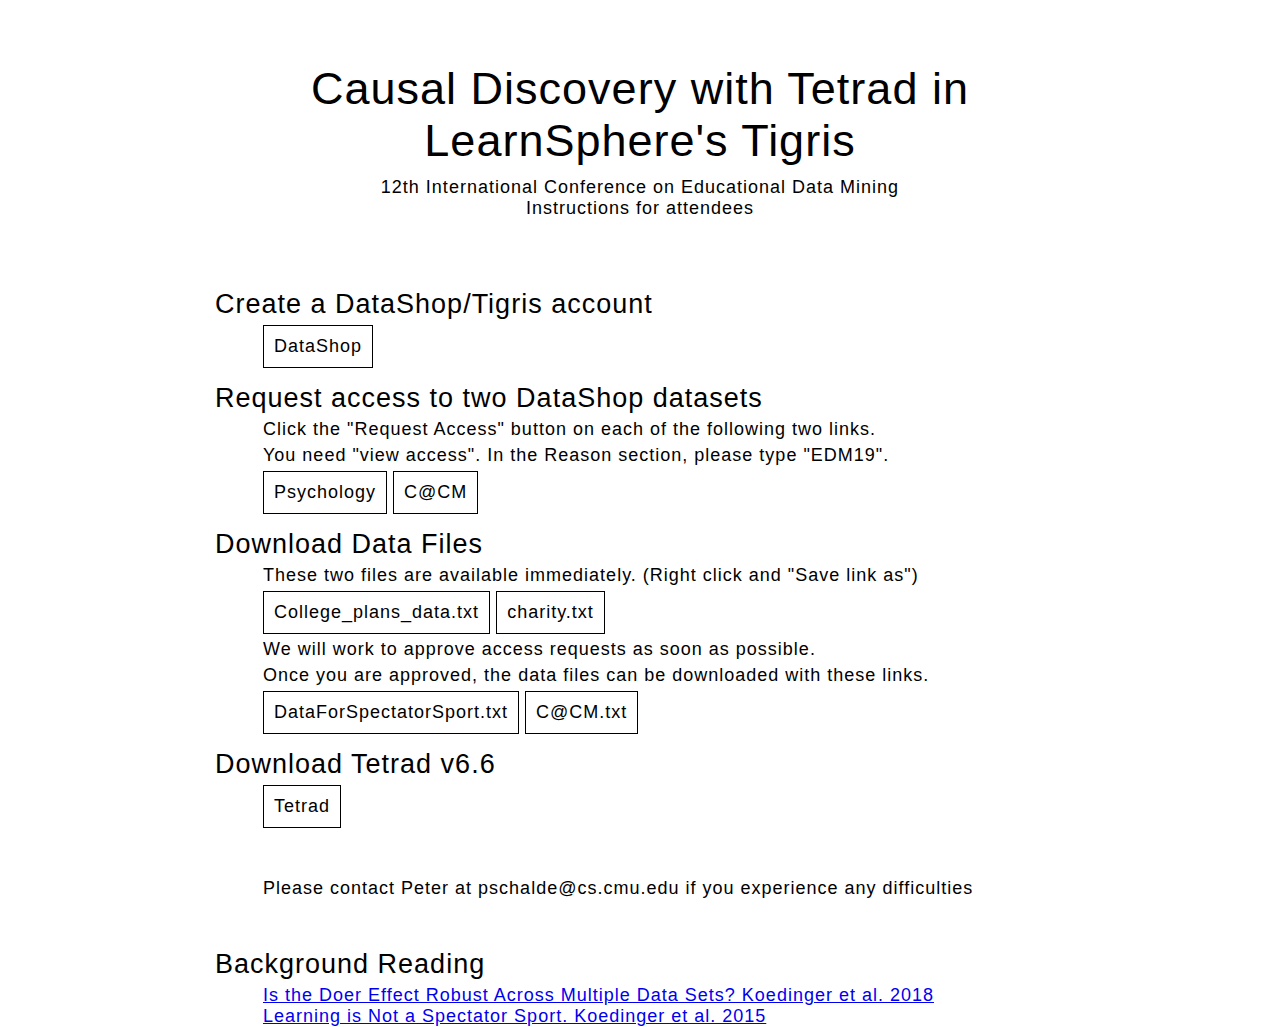
<file: edm19/index.html>
<html>

<head>
	<link rel="stylesheet" href="./edm19.css">
	<script src="../js/lib/jquery-1.7.1.min.js"></script>
	<title>Tetrad & Tigris EDM 19</title>
</head>

<body>
	<!-- <canvas id="backgroundCanvas" class="background"> -->
		
	<!-- </canvas> -->

	<div class="infoContainer">
		<div class="name">Causal Discovery with Tetrad in LearnSphere's Tigris</div>

		<div class="subTitle" >12th International Conference on Educational Data Mining <br/> Instructions for attendees</div>
		<!-- <div class="subTitle"> Carnegie Mellon University</div> -->


		<div class="dropdownInformation">

			<div class="dropdown" id="skills">
                <div class="dropdownTitle">Create a DataShop/Tigris account</div>
                <div class="dropdownSubtitle">
                    <a class="linkButton" href="https://pslcdatashop.web.cmu.edu/login" target="_blank">DataShop</a>
                </div>

				<div class="dropdownTitle">Request access to two DataShop datasets</div>

                <div class="dropdownSubtitle">
                    Click the "Request Access" button on each of the following two links.
                </div>
                <div class="dropdownSubtitle">
                    You need "view access".  In the Reason section, please type "EDM19".
                </div>
                <div class="dropdownSubtitle">
                    <a class="linkButton" href="https://pslcdatashop.web.cmu.edu/DatasetInfo?datasetId=863" target="_blank">Psychology</a>
                    <a class="linkButton" href="https://pslcdatashop.web.cmu.edu/DatasetInfo?datasetId=2062" target="_blank">C@CM</a>
                </div>

                <div class="dropdownTitle">Download Data Files</div>
                <div class="dropdownSubtitle">
                    These two files are available immediately. (Right click and "Save link as")
                </div>
                <div class="dropdownSubtitle">
                    <a class="linkButton" href="College_plans_data.txt" download>College_plans_data.txt</a>
                    <a class="linkButton" href="charity.txt" download>charity.txt</a>
                </div>
                <div class="dropdownSubtitle">
                    We will work to approve access requests as soon as possible.  
                </div>
                <div class="dropdownSubtitle">
                    Once you are approved, the data files can be downloaded with these links.
                </div>
                <div class="dropdownSubtitle">
                    <a class="linkButton" href="https://pslcdatashop.web.cmu.edu/Download?fileName=DataForSpectatorSport.txt&fileId=22867&datasetId=863" target="_blank">DataForSpectatorSport.txt</a>
                    <a class="linkButton" href="https://pslcdatashop.web.cmu.edu/Download?fileName=C@CM.txt&fileId=22968&datasetId=2062" target="_blank">C@CM.txt</a>
                </div>
                

                <div class="dropdownTitle">Download Tetrad v6.6</div>
                <div class="dropdownSubtitle">
                    <a class="linkButton" href="https://cloud.ccd.pitt.edu/nexus/content/repositories/releases/edu/cmu/tetrad-gui/6.6.0/tetrad-gui-6.6.0-launch.jar" target="_blank">Tetrad</a>
                </div>



                <div class="dropdownSubtitle" style="margin: 50px 0px;">
                    Please contact Peter at pschalde@cs.cmu.edu if you experience any difficulties
                </div>

                <div class="dropdownTitle">Background Reading</div>
                <div class="dropdownSubtitle">
                    <a style="" href="http://educationaldatamining.org/files/conferences/EDM2018/papers/EDM2018_paper_129.pdf" target="_blank">Is the Doer Effect Robust Across Multiple Data Sets? Koedinger et al. 2018</a> <br/>
                    <a style="" href="http://pact.cs.cmu.edu/pubs/koedinger,%20Kim,%20Jia,%20McLaughlin,%20Bier%202015.pdf" target="_blank">Learning is Not a Spectator Sport. Koedinger et al. 2015</a>
                </div>
				
			</div>

			

		</div>
	</div>


	<script>
		
   </script>
</body>
</html>
</file>
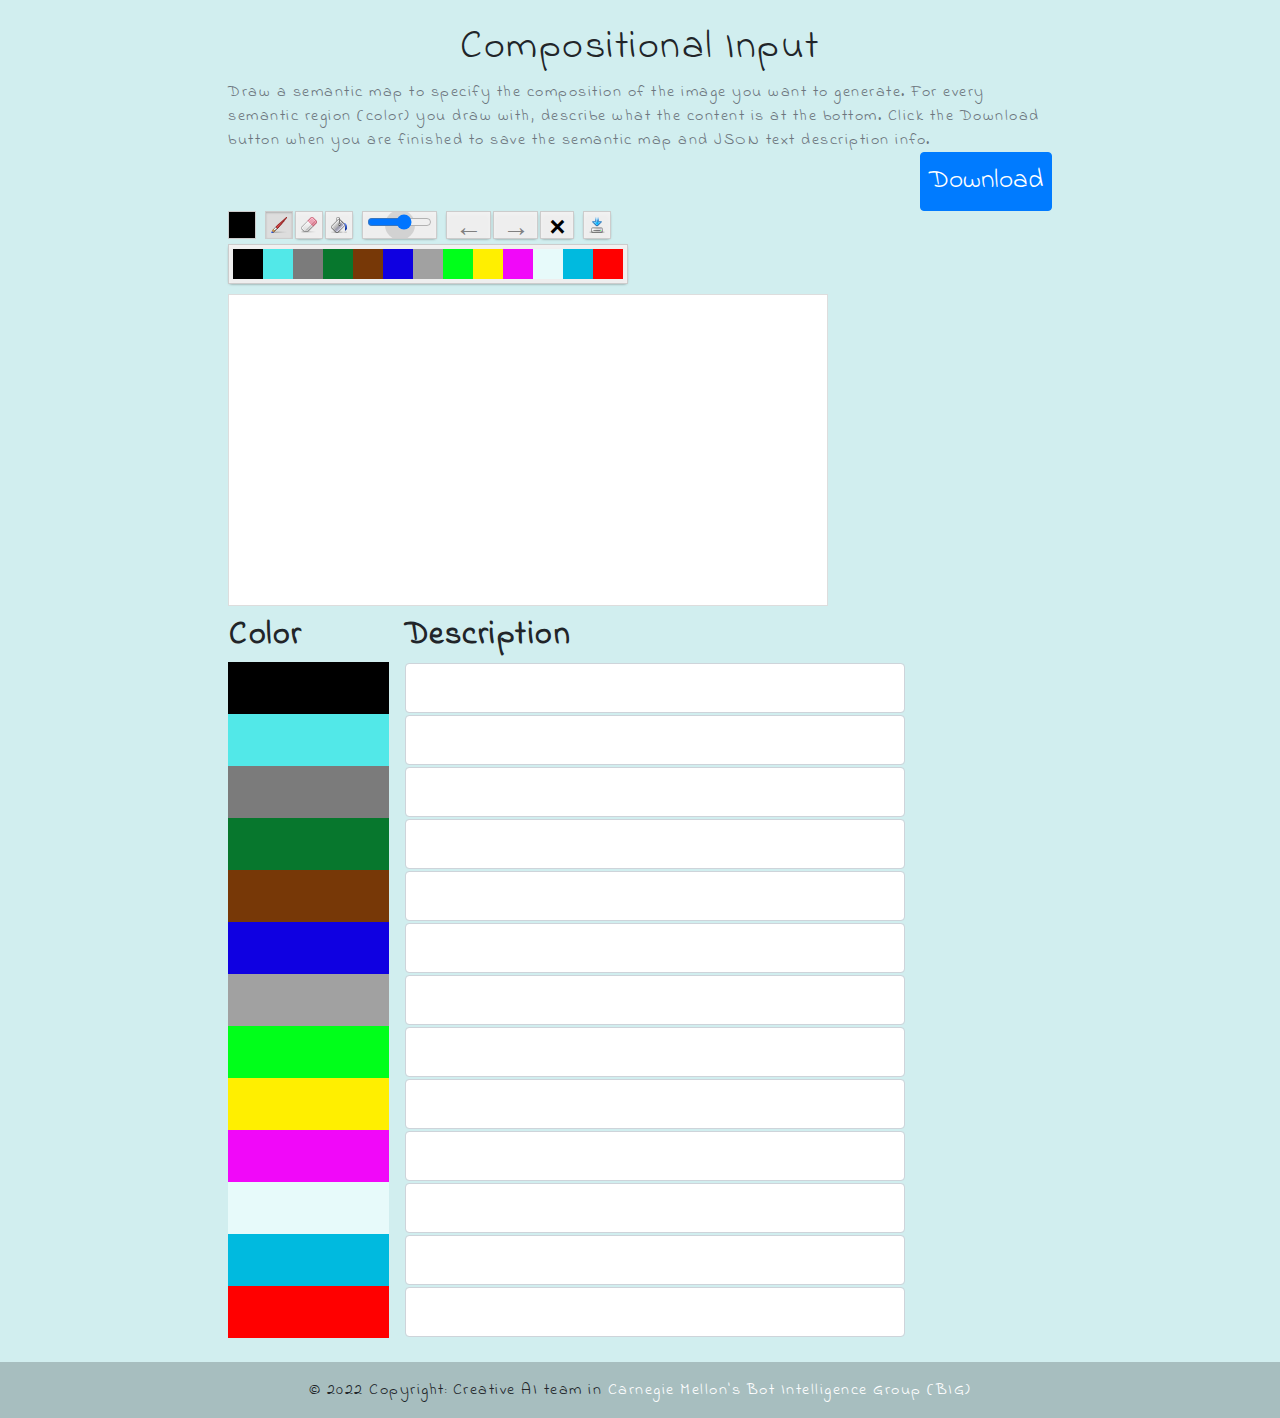
<file: semantic_map_drawer/index.html>
<!--
Author: Peter Schaldenbrand
Borrowing heavily from: https://github.com/deduble/gaugan-gui
 -->

<html>

<head>
    <meta charset="utf-8">
    <meta http-equiv="X-UA-Compatible" content="IE=edge,chrome=1">
    <meta name="description" content="">
    <meta name="viewport" content="width=device-width">
    <link rel="preconnect" href="https://fonts.googleapis.com">
    <link rel="preconnect" href="https://fonts.gstatic.com" crossorigin>

    <!-- <link href="https://fonts.googleapis.com/css2?family=Amatic+SC&display=swap" rel="stylesheet"> -->
    <link href="https://fonts.googleapis.com/css2?family=Amatic+SC&family=Indie+Flower&display=swap" rel="stylesheet">

    <link rel="stylesheet" href="https://cdn.jsdelivr.net/npm/bootstrap@4.3.1/dist/css/bootstrap.min.css" integrity="sha384-ggOyR0iXCbMQv3Xipma34MD+dH/1fQ784/j6cY/iJTQUOhcWr7x9JvoRxT2MZw1T" crossorigin="anonymous">



    <link rel="stylesheet" href="semantic_map_drawer/prism.css">
    <link rel="stylesheet" href="semantic_map_drawer/website.css">
    <script src="https://code.jquery.com/jquery-3.3.1.slim.min.js" integrity="sha384-q8i/X+965DzO0rT7abK41JStQIAqVgRVzpbzo5smXKp4YfRvH+8abtTE1Pi6jizo" crossorigin="anonymous"></script>
    <script src="https://cdn.jsdelivr.net/npm/popper.js@1.14.7/dist/umd/popper.min.js" integrity="sha384-UO2eT0CpHqdSJQ6hJty5KVphtPhzWj9WO1clHTMGa3JDZwrnQq4sF86dIHNDz0W1" crossorigin="anonymous"></script>
    <script src="https://cdn.jsdelivr.net/npm/bootstrap@4.3.1/dist/js/bootstrap.min.js" integrity="sha384-JjSmVgyd0p3pXB1rRibZUAYoIIy6OrQ6VrjIEaFf/nJGzIxFDsf4x0xIM+B07jRM" crossorigin="anonymous"></script>
    <!-- in a production environment, you can include the minified css. It contains the css of the board and the default controls (size, nav, colors):
<link rel="stylesheet" href="../dist/drawingboard.min.css"> -->
    <link rel="stylesheet" href="semantic_map_drawer/source/css/drawingboard.css">
    <style>
        body {
            background: #d1eeef;
        }
        html, body, h1, h2, h3, h4, h5, h6 {
            /*font-family: "Amatic", "Consolas", cursive, sans-serif;*/
            font-family: 'Amatic SC', cursive;
            font-family: 'Indie Flower', cursive;
            letter-spacing: 1.5;
        }
        .drawing-board-control-inner > .drawing-board-utils-hidden {
            display: inline-block !important;
        }
        .drawing-board-controls {
            margin-bottom: 55px !important;
        }
        .drawing-board-control-colors-picker {
            width: 30px !important;
            height: 30px !important;
        }

        /*
        * drawingboards styles: set the board dimensions you want with CSS
        */
        .board {
            float: left;
            margin: 0 auto;
            width: 400px;
            height: 400px;
        }
        #color-description-table {
            font-size: 2rem;
            width: 100%;
        }
        #color-description-table input {
            font-size: 1.5rem;
            width: 100%;
            max-width: 500px;
            font-family: 'Amatic SC', cursive;
            font-family: 'Indie Flower', cursive;
            font-weight: 600;
            letter-spacing: 1.5;
        }
        #color-description-table tr *:nth-child(2) {
            padding-left: 1rem;
        }
        #default-board {
            width: 600px;
            height: 400px;
        }
        button {
            font-size: 1.7rem !important;
            padding:  0.5rem !important;
        }
    </style>
</head>

<body>
    <div class="container-fluid">
        <div class="row">
            <div class="mx-auto col-12 col-lg-8">
                <div class="mt-4 mb-3">
                    <h1>Compositional Input</h1>
                    <div class="text-secondary">
                        Draw a semantic map to specify the composition of the image you want to generate.  For every semantic region (color) you draw with, describe what the content is at the bottom.  Click the Download button when you are finished to save the semantic map and JSON text description info.
                    </div>
                    <div style="text-align:right;">
                        <button class="save btn btn-primary">Download</button>
                    </div>
                    <div class="board" id="default-board">
                    </div>
                </div>
            </div>
        </div>
    </div>
    <div class="container-fluid mb-4">
        <div class="row">
            <div class="mx-auto col-12 col-lg-8">
                <table id="color-description-table">
                    <tr>
                        <th>Color</th>
                        <th>Description</th>
                    </tr>
                    <tr>
                        <td></td>
                        <td></td>
                    </tr>
                </table>
            </div>
        </div>
    </div>

    <footer>
        <div class="text-center p-3" style="background-color: rgba(0, 0, 0, 0.2);">
            © 2022 Copyright: Creative AI team in
            <a class="text-white" href="http://www.cs.cmu.edu/~jeanoh/big/">Carnegie Mellon's Bot Intelligence Group (BIG)</a>
      </div>
    </footer>

    <!-- jquery is required - zepto might do the trick too -->
    <script src="semantic_map_drawer/source/bower_components/jquery/dist/jquery.min.js"></script>
    <script src="semantic_map_drawer/source/bower_components/simple-undo/lib/simple-undo.js"></script>
    <!-- in a production environment, just include the minified script. It contains the board and the default controls (size, nav, colors, download): -->
    <script src="semantic_map_drawer/source/dist/drawingboard.min.js"></script>
    <script src="semantic_map_drawer/source/dist/drawingboard.js"></script>
    <script src="semantic_map_drawer/source/js/controls/color.js"></script>
    <svg style="visibility:hidden;width:0;height:0;">
        <defs>
            <!--SVG filter to remove alpha-->
            <filter id="crisp">
                <feComponentTransfer>
                    <feFuncA type="discrete" tableValues="0,1"></feFuncA>
                </feComponentTransfer>
            </filter>
        </defs>
    </svg>
    <script data-example="1">
    //create the drawingboard by passing it the #id of the wanted container
    var defaultBoard = new DrawingBoard.Board('default-board', { "size": 30 });
    defaultBoard.opts.size = 40

    var generated = document.getElementById("generated_img");
    defaultBoard.addControl('Download');

    function send_image() {
        generated.src = "semantic_map_drawer/loading.gif";
        var img = defaultBoard.getImg();
        //console.log(img);
        const Http = new XMLHttpRequest();
        const url = 'http://127.0.0.1:80/generate';
        Http.open("POST", url, true);
        Http.setRequestHeader('Content-Type', 'application/json');
        Http.setRequestHeader('Content-Disposition', 'attachment; filename="yoooo.png"');
        Http.setRequestHeader('Access-Control-Allow-Origin', '*');
        const data = JSON.stringify({ "b64": img });
        Http.send(data);
        Http.onreadystatechange = (e) => {
            var b64_src = "data:image/png;base64, ";
            b64_src = b64_src + Http.responseText;
            generated.src = b64_src;
        }

    }
    let saveBtn = jQuery(".save")[0]
    saveBtn.addEventListener("click", () => {
        // Download the semantic map
        let data = jQuery('canvas')[0].toDataURL("imag/png")
        let a = document.createElement("a")
        a.href = data
        a.download = "semantic_map.png"
        a.click();

        // Download color text description JSON
        let obj = getColorTextJSON();
        obj = JSON.stringify(obj);
        a = document.createElement("a");
        let file = new Blob([obj], { type: "text/plain" });
        a.href = URL.createObjectURL(file);
        a.download = "color_text_map.json";
        a.click();
    });

    // Credit: https://stackoverflow.com/questions/1740700/how-to-get-hex-color-value-rather-than-rgb-value
    const rgb2hex = (rgb) => `#${rgb.match(/^rgb\((\d+),\s*(\d+),\s*(\d+)\)$/).slice(1).map(n => parseInt(n, 10).toString(16).padStart(2, '0')).join('')}`

    jQuery(document).ready(function() {
        // Set the colors in the table
        jQuery('.drawing-board-control-colors-picker').each(function() {
            //console.log(jQuery(this).css('background-color'));
            let color = jQuery(this).css('background-color');
            let colorCell = jQuery('<td>').css('background-color', color);
            let inputCell = jQuery('<td><input type="text" class="form-control"/></td>');
            jQuery('#color-description-table').append(
                jQuery('<tr class="color-text"/>').append(colorCell).append(inputCell)
            );
        })
    });

    function getColorTextJSON() {
        colorText = {}
        jQuery('tr.color-text').each(function() {
            let rgbColor = jQuery(jQuery(this).children()[0]).css('background-color');
            hexColor = rgb2hex(rgbColor);
            let text = jQuery(jQuery(this).find('input')[0]).val();
            colorText[hexColor] = text;
        });
        console.log(colorText);
        return colorText;
    }
    </script>
</body>

</html>
</file>
<file: edm19/edm19.css>
body {
	min-width: 800px;
	min-height: 700px;
	font-size: large;
	font-family: sans-serif;
	letter-spacing: 1px;
    color: #000;
    background-color: #f5f5f5

    margin: 0px 0px;
}

@font-face {
    font-family: camp;
    src: url(../fonts/AmaticSC.woff);
}

canvas.background {
	width: 100%;
	height: 100%;
	position: absolute;
	z-index: -1;
	left: 0px;
	top: 0px;
	background: linear-gradient(to bottom, rgba(0,0,0,0),rgba(0,0,0,0),rgba(0,0,0,0),rgba(0,0,0,.4));
}

.infoContainer {
	margin-top: 5%;
	height: 60%;
	text-align: center;
	/*text-shadow: 0px 0px 20px black;*/
	/*text-transform: uppercase;*/
	margin-left: 10%;
	width: 80%;
}
.infoContainer > div, .infoContainer > table{
	/*margin-left: 20%;*/
	/*width: 60%;*/
	max-width: 750px;
	margin: auto auto;
}
.infoButtons {
}

.name {
	width: 100%;
	font-size: 2.5em;
	margin-bottom: 10px;
}

.subTitle {
	/*margin: 10px 0px 70px 10% !important;*/
    margin-top: 10px !important;
    margin-bottom: 70px !important;
	font-size: 1em;
}

.infoContainer > .externalLinks {
	position:absolute;
	bottom: 20px;
	width:100%;
	margin-left: 0%;
	min-width: 1000px
}

.links {
	margin-top: 40px;
	width:100%;
}
.linkDivider td {
	width:25%;
	text-align: center;
}

.linkButton {
	float: center;
	width: fit-content; 
	font-size: 1em;
	background-color: rgba(0,0,0,0);
	display: inline-block;
	text-decoration: none;
    padding: 10px 10px;
	text-align:center;
	border-style:solid;
	border-width: 1px;
	border-color: #000;
	color: #000;
	cursor: pointer;
}
.linkButton:hover {
	transition: all 400ms ease-in-out;
	background-color: rgba(199, 199, 199, 0.85);
    /*transform: scale(1.03);*/
    /*color: #FFF;*/
    /*border-color: #FFF;*/
}

.clicked {
	background-color: rgba(35,35,35,.85);
}

.nonButtonLink { 
	color: white;
}

.infoContainer > .dropdownInformation {
	//margin-top:10px;
	/*width: 75%;*/
	max-width: 850px;
	//margin-left: 20%;
	text-align: left;
}
.dropdown {
	/*text-transform: uppercase;*/
	/*display: none;*/
}
.dropdownTitle {
	font-size: 1.5em;
	margin-top:15px;
	margin-bottom: 3px;
}
.dropdownSubtitle {
	font-size: 1em;
	padding-left: 48px;
	margin-top: 5px;
	margin-bottom: 2px;
}
.dropdown p {
	font-size: 1em;
	padding-left: 96px;
	margin: 1px 0px;
}
.musicContainer {
	text-align:center;
	padding-right:30%;
}
.musicContainer > p {
	margin-top: 3px;
}

.acknowledgement {
	position: absolute;
	bottom: 2%;
	right: 2%;
	width: 200px;
	font-size: 12px;
	display: none;
	text-transform: none;
}
#cornerPlus {
	color:white;
	font-size:25px;
	position:absolute;
	bottom: 0%;
	right: 0%;
	padding: 40px 40px;
	cursor: pointer;
}

.pdfPopout {
    position: absolute;
    width: 80%;
    top: 10%;
    left: 10%;
    height: 80%;
    border: grey solid 4px;
    border-radius: 5px;
    opacity: 0;
}

.exitPdf {
	position: absolute;
	right: 5%;
	top: 15%;
	opacity: 0;
	cursor: pointer;
}
.exitPdf img {
	width: 30px;
}

.exitPdf img:hover {
	opacity: 1;
	transition: all 500ms ease;
	transform:scale(1.3);
}
</file>
<file: semantic_map_drawer/semantic_map_drawer/prism.css>
/**
 * prism.js default theme for JavaScript, CSS and HTML
 * Based on dabblet (http://dabblet.com)
 * @author Lea Verou
 */

code[class*="language-"],
pre[class*="language-"] {
	color: black;
	text-shadow: 0 1px white;
	font-family: Consolas, Monaco, 'Andale Mono', monospace;
	direction: ltr;
	text-align: left;
	white-space: pre;
	word-spacing: normal;

	-moz-tab-size: 4;
	-o-tab-size: 4;
	tab-size: 4;

	-webkit-hyphens: none;
	-moz-hyphens: none;
	-ms-hyphens: none;
	hyphens: none;
}

@media print {
	code[class*="language-"],
	pre[class*="language-"] {
		text-shadow: none;
	}
}

/* Code blocks */
pre[class*="language-"] {
	padding: 1em;
	margin: .5em 0;
	overflow: auto;
}

:not(pre) > code[class*="language-"],
pre[class*="language-"] {
	background: #f5f2f0;
}

/* Inline code */
:not(pre) > code[class*="language-"] {
	padding: .1em;
	border-radius: .3em;
}

.token.comment,
.token.prolog,
.token.doctype,
.token.cdata {
	color: slategray;
}

.token.punctuation {
	color: #999;
}

.namespace {
	opacity: .7;
}

.token.property,
.token.tag,
.token.boolean,
.token.number {
	color: #905;
}

.token.selector,
.token.attr-name,
.token.string {
	color: #690;
}

.token.operator,
.token.entity,
.token.url,
.language-css .token.string,
.style .token.string {
	color: #a67f59;
	background: hsla(0,0%,100%,.5);
}

.token.atrule,
.token.attr-value,
.token.keyword {
	color: #07a;
}


.token.regex,
.token.important {
	color: #e90;
}

.token.important {
	font-weight: bold;
}

.token.entity {
	cursor: help;
}
</file>
<file: semantic_map_drawer/semantic_map_drawer/website.css>
/**
 * website's styles
 */
body {
	font-family: sans-serif;
	background: #dedede;
	margin: 0;
}

h1 {
	font-family: Comic Sans MS;
}

h1, p {
	text-align: center;
}

a {
	color: #4786c3;
	text-decoration: none;
}
a:hover, a:focus {
	text-decoration: underline;
}

pre {
	display: block;
	padding: 10px;
	font-size: 13px;
	line-height: 20px;
	word-break: break-all;
	word-wrap: break-word;
	white-space: pre;
	white-space: pre-wrap;
	background-color: whiteSmoke;
	border: 1px solid #CCC;
	border: 1px solid rgba(0, 0, 0, 0.15);
	border-radius: 4px;
	tab-size: 2;
}

code {
	font-family: Monaco, "Monaco for Powerline", Menlo, Consolas, "Courier New", monospace
}

/*http://codepo8.github.com/css-fork-on-github-ribbon/*/
#forkongithub a{z-index: 10;background:#4786c3;color:#ffffff;text-decoration:none;text-align:center;font-weight:bold;padding:5px 40px;font-size:1rem;line-height:2rem;position:relative;transition:0.5s;}#forkongithub a:hover{background:#3182d2;color:#ffffff;}#forkongithub a::before,#forkongithub a::after{content:"";width:100%;display:block;position:absolute;top:1px;left:0;height:1px;background:#444444;}#forkongithub a::after{bottom:1px;top:auto;}@media screen and (min-width:800px){#forkongithub{position:absolute;display:block;top:0;right:0;width:200px;overflow:hidden;height:200px;}#forkongithub a{width:200px;position:absolute;top:60px;right:-60px;transform:rotate(45deg);-webkit-transform:rotate(45deg);box-shadow:4px 2px 14px rgba(0,0,0,0.3);}}

.header {
	background-color:#8b84ac;
	background-image:
		-webkit-linear-gradient(#6b659d 1px, transparent 1px),
		-webkit-linear-gradient(0deg, #6b659d 1px, transparent 1px);
	background-image:
		-moz-linear-gradient(#6b659d 1px, transparent 1px),
		-moz-linear-gradient(0deg, #6b659d 1px, transparent 1px);
	background-image:
		linear-gradient(#6b659d 1px, transparent 1px),
		linear-gradient(90deg, #6b659d 1px, transparent 1px);
	-moz-background-size:33px 33px, 33px 33px;
	background-size:33px 33px, 33px 33px;
	background-position:-5px -5px, -16px -16px;
	box-shadow: 0 5px 10px #999;
	color: white;
	text-shadow: 0 0 2px #222;
	font-weight: bold;
}

#container {
	width: 750px;
	max-width: 100%;
	margin: 10px auto;
}

.example {
	margin: 60px 0;
}
</file>
<file: semantic_map_drawer/semantic_map_drawer/source/css/drawingboard.css>
.drawing-board, .drawing-board * { -webkit-box-sizing: content-box; -moz-box-sizing: content-box; box-sizing: content-box; }

.drawing-board-utils-hidden, .drawing-board-controls-hidden { display: none !important; }

.drawing-board { position: relative; display: block; }

.drawing-board-canvas-wrapper { position: relative; margin: 0; border: 1px solid #ddd; }

.drawing-board-canvas { position: absolute; top: 0; left: 0; z-index: 10; width: auto; }

.drawing-board-canvas { cursor: crosshair; z-index: 20; }

.drawing-board-cursor { position: absolute; top: 0; left: 0; pointer-events: none; border-radius: 50%; background: #ccc; background: rgba(0, 0, 0, 0.2); z-index: 30; }

.drawing-board-control > button, .drawing-board-control-colors-rainbows, .drawing-board-control-size .drawing-board-control-inner, .drawing-board-control-size-dropdown { -webkit-box-sizing: border-box; -moz-box-sizing: border-box; box-sizing: border-box; overflow: hidden; border: none; background-color: #eee; padding: 2px 4px; border: 1px solid #ccc; box-shadow: 0 1px 3px -2px #121212, inset 0 2px 5px 0 rgba(255, 255, 255, 0.3); -webkit-box-shadow: 0 1px 3px -2px #121212, inset 0 2px 5px 0 rgba(255, 255, 255, 0.3); height: 28px; }

.drawing-board-control > button { cursor: pointer; min-width: 28px; line-height: 14px; }
.drawing-board-control > button:hover, .drawing-board-control > button:focus { background-color: #ddd; }
.drawing-board-control > button:active, .drawing-board-control > button.active { box-shadow: inset 0 1px 2px 0 rgba(0, 0, 0, 0.2); -webkit-box-shadow: inset 0 1px 2px 0 rgba(0, 0, 0, 0.2); background-color: #ddd; }
.drawing-board-control > button[disabled] { color: gray; }
.drawing-board-control > button[disabled]:hover, .drawing-board-control > button[disabled]:focus, .drawing-board-control > button[disabled]:active, .drawing-board-control > button[disabled].active { background-color: #eee; box-shadow: 0 1px 3px -2px #121212, inset 0 2px 5px 0 rgba(255, 255, 255, 0.3); -webkit-box-shadow: 0 1px 3px -2px #121212, inset 0 2px 5px 0 rgba(255, 255, 255, 0.3); cursor: default; }

.drawing-board-controls { margin: 0 auto; text-align: center; font-size: 0; display: table; border-spacing: 9.33333px 0; position: relative; min-height: 28px; }
.drawing-board-controls[data-align="left"] { margin: 0; left: -9.33333px; }
.drawing-board-controls[data-align="right"] { margin: 0 0 0 auto; right: -9.33333px; }
.drawing-board-canvas-wrapper + .drawing-board-controls, .drawing-board-controls + .drawing-board-canvas-wrapper { margin-top: 5px; }

.drawing-board-controls-hidden { height: 0; min-height: 0; padding: 0; margin: 0; border: 0; }

.drawing-board-control { display: table-cell; border-collapse: separate; vertical-align: middle; font-size: 16px; height: 100%; }

.drawing-board-control-inner { position: relative; height: 100%; -webkit-box-sizing: border-box; -moz-box-sizing: border-box; box-sizing: border-box; }

.drawing-board-control > button { margin: 0; vertical-align: middle; }

.drawing-board-control-colors { font-size: 0; line-height: 0; }

.drawing-board-control-colors-current { border: 1px solid #ccc; cursor: pointer; display: inline-block; width: 26px; height: 26px; }

.drawing-board-control-colors-rainbows { white-space: nowrap; display: inline-block; margin-left: 5px; position: absolute; left: 0; top: 33px; margin-left: 0; z-index: 100; /*width: 250px;*/ height: auto; padding: 4px; }

.drawing-board-control-colors-rainbow {  /*height: 18px;*/ }

/*.drawing-board-control-colors-picker:first-child { margin-right: 5px; }*/

.drawing-board-control-colors-picker { display: inline-block; width: 18px; height: 18px; cursor: pointer; }

.drawing-board-control-colors-picker[data-color="rgba(255, 255, 255, 1)"] { width: 16px; height: 17px; border: 1px solid #ccc; border-bottom: none; }

.drawing-board-control-colors-picker:hover { width: 16px; height: 16px; border: 1px solid #555; }

.drawing-board-control-drawingmode > button { margin-right: 2px; }
.drawing-board-control-drawingmode > button:last-child { margin-right: 0; }

.drawing-board-control-drawingmode-pencil-button { overflow: hidden; *text-indent: -9999px; background-image: url('[data-uri]'); background-position: 50% 50%; background-repeat: no-repeat; }
.drawing-board-control-drawingmode-pencil-button:before { content: ""; display: block; width: 0; height: 100%; }

.drawing-board-control-drawingmode-eraser-button { overflow: hidden; *text-indent: -9999px; background-image: url('[data-uri]'); background-position: 50% 50%; background-repeat: no-repeat; }
.drawing-board-control-drawingmode-eraser-button:before { content: ""; display: block; width: 0; height: 100%; }

.drawing-board-control-drawingmode-filler-button { overflow: hidden; *text-indent: -9999px; background-image: url('[data-uri]'); background-position: 50% 50%; background-repeat: no-repeat; }
.drawing-board-control-drawingmode-filler-button:before { content: ""; display: block; width: 0; height: 100%; }

.drawing-board-control-navigation > button { font-family: Helvetica, Arial, sans-serif; font-size: 14px; font-weight: bold; margin-right: 2px; }
.drawing-board-control-navigation > button:last-child { margin-right: 0; }

.drawing-board-control-size[data-drawing-board-type="range"] .drawing-board-control-inner { width: 75px; }
.drawing-board-control-size[data-drawing-board-type="dropdown"] .drawing-board-control-inner { overflow: visible; }

.drawing-board-control-size-range-input { position: relative; width: 100%; z-index: 100; margin: 0; padding: 0; border: 0; }

.drawing-board-control-size-range-current, .drawing-board-control-size-dropdown-current span, .drawing-board-control-size-dropdown span { display: block; background: #333; opacity: .8; }

.drawing-board-control-size-range-current { display: inline-block; opacity: .15; position: absolute; pointer-events: none; left: 50%; top: 50%; z-index: 50; }

.drawing-board-control-size-dropdown-current { display: block; height: 100%; width: 40px; overflow: hidden; position: relative; }
.drawing-board-control-size-dropdown-current span { position: absolute; left: 50%; top: 50%; }

.drawing-board-control-size-dropdown { position: absolute; left: -6px; top: 33px; height: auto; list-style-type: none; margin: 0; padding: 0; z-index: 100; }
.drawing-board-control-size-dropdown li { display: block; padding: 4px; margin: 3px 0; min-height: 16px; }
.drawing-board-control-size-dropdown li:hover { background: #ccc; }
.drawing-board-control-size-dropdown span { margin: 0 auto; }

.drawing-board-control-download-button { overflow: hidden; *text-indent: -9999px; background-image: url('[data-uri]'); background-position: 50% 50%; background-repeat: no-repeat; }
.drawing-board-control-download-button:before { content: ""; display: block; width: 0; height: 100%; }
</file>
